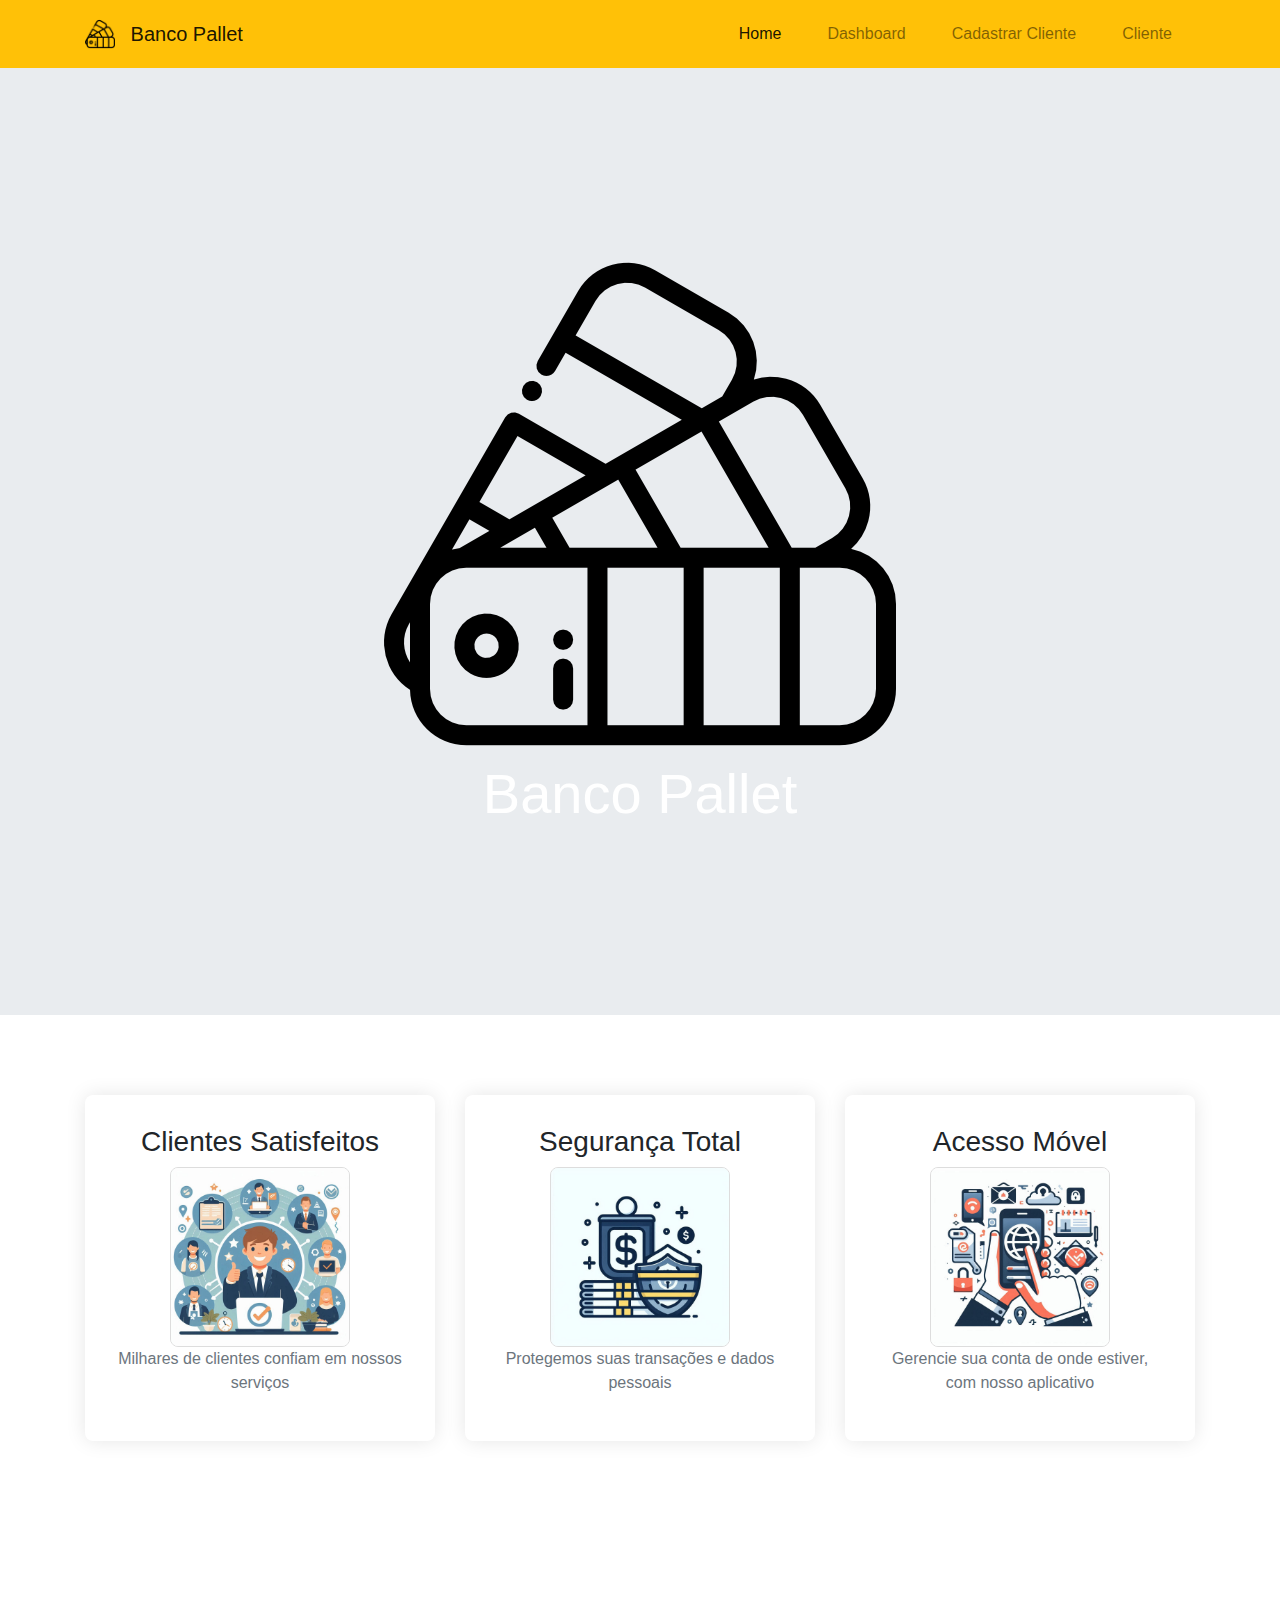
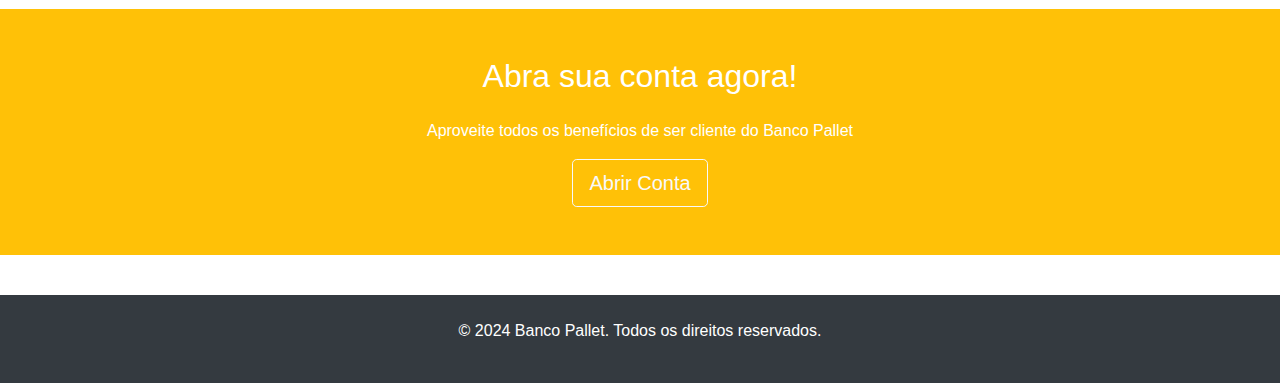
<file: html/index.html>
<!DOCTYPE html>
<html lang="pt-BR">
<head>
    <meta charset="UTF-8">
    <meta name="viewport" content="width=device-width, initial-scale=1.0">
    <title>Banco Pallet</title>
    <link href="https://maxcdn.bootstrapcdn.com/bootstrap/4.5.2/css/bootstrap.min.css" rel="stylesheet">
    <link href="css/styles.css" rel="stylesheet">

</head>
    <body>
        <nav class="navbar navbar-expand-lg navbar-light bg-warning">
            <div class="container">
                <a href="index.html" class="navbar-brand" href="#">
                    <img src="img/pallet_img.png" width="30" height="30" class="d-inline-block align-top" alt="Banco Pallet">
                    Banco Pallet
                </a>
                <button class="navbar-toggler" type="button" data-toggle="collapse" data-target="#navbarNav" aria-controls="navbarNav" aria-expanded="false" aria-label="Toggle navigation">
                    <span class="navbar-toggler-icon"></span>
                </button>
                <div class="collapse navbar-collapse" id="navbarNav">
                    <ul class="navbar-nav ml-auto">
                        <li class="nav-item active">
                            <a class="nav-link" href="index.html">Home</a>
                        </li>
                        <li class="nav-item">
                            <a class="nav-link" href="dashboard.html">Dashboard</a>
                        </li>
                        <li class="nav-item">
                            <a class="nav-link" href="cadastro.html">Cadastrar Cliente</a>
                        </li>
                        <li class="nav-item">
                            <a class="nav-link" href="cliente.html">Cliente</a>
                        </li>
                    </ul>
                </div>
            </div>
        </nav>

        <header class="jumbotron jumbotron-fluid text-white text-center">
            <div class="container">
                
                <img src="img/pallet_img.png">
                <h1 class="display-4">Banco Pallet</h1>
            </div>
        </header>

        <section class="features">
            <div class="container">
                <div class="row">
                    <div class="col-lg-4">
                        <div class="feature-item text-center mb-5">
                            <i class="fas fa-users fa-3x mb-3"></i>
                            <h3>Clientes Satisfeitos</h3>
                            <img src="img/joia.png" class="img3">
                            <p class="text-muted">Milhares de clientes confiam em nossos serviços</p>
                        </div>
                    </div>
                    <div class="col-lg-4">
                        <div class="feature-item text-center mb-5">
                            <i class="fas fa-shield-alt fa-3x mb-3"></i>
                            <h3>Segurança Total</h3>
                            <img src="img/segurança_img.png" class="img3">
                            <p class="text-muted">Protegemos suas transações e dados pessoais</p>
                        </div>
                    </div>
                    <div class="col-lg-4">
                        <div class="feature-item text-center mb-5">
                            <i class="fas fa-mobile-alt fa-3x mb-3"></i>
                            <h3>Acesso Móvel</h3>
                            <img src="img/cell.png" class="img3">
                            <p class="text-muted">Gerencie sua conta de onde estiver, com nosso aplicativo</p>
                        </div>
                    </div>
                </div>
            </div>
        </section>

        <section class="cta bg-warning py-5">
            <div class="container text-center">
                <h2 class="text-white mb-4">Abra sua conta agora!</h2>
                <p class="text-white">Aproveite todos os benefícios de ser cliente do Banco Pallet</p>
                <a href="cadastro.html" class="btn btn-lg btn-outline-light">Abrir Conta</a>
            </div>
        </section>

        <footer class="py-4 bg-dark text-white">
            <div class="container text-center">
                <p>&copy; 2024 Banco Pallet. Todos os direitos reservados.</p>
            </div>
        </footer>

    </body>
</html>
</file>
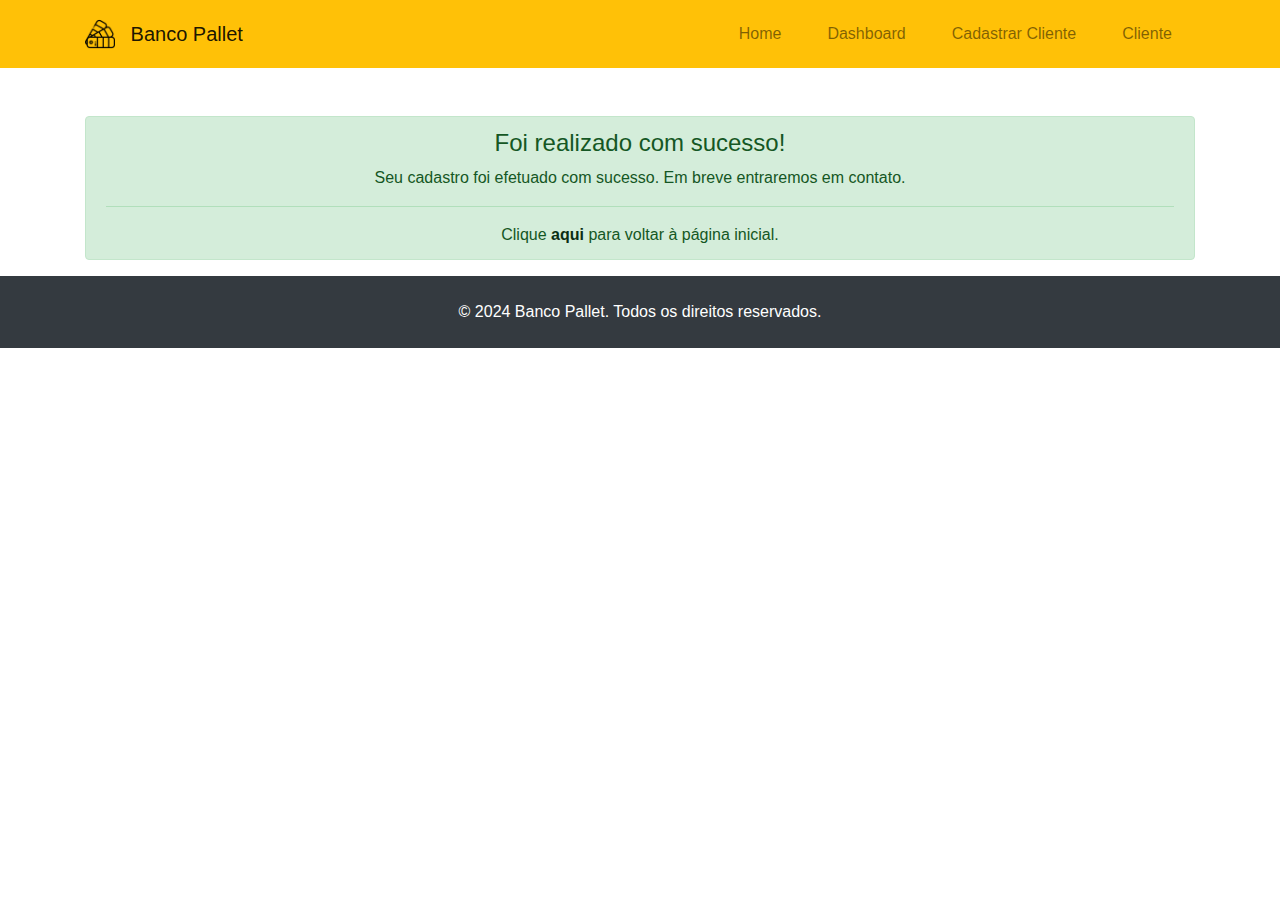
<file: html/cadastro-sucesso.html>
<!DOCTYPE html>
<html lang="pt-BR">
<head>
    <meta charset="UTF-8">
    <meta name="viewport" content="width=device-width, initial-scale=1.0">
    <title>Cadastro Realizado com Sucesso - Banco Pallet</title>
    <link href="https://maxcdn.bootstrapcdn.com/bootstrap/4.5.2/css/bootstrap.min.css" rel="stylesheet">
    <link href="css/styles.css" rel="stylesheet">
</head>
<body>
    <nav class="navbar navbar-expand-lg navbar-light bg-warning">
        <div class="container">
            <a href="index.html" class="navbar-brand" href="#">
                <img src="img/pallet_img.png" width="30" height="30" class="d-inline-block align-top" alt="Banco Pallet">
                Banco Pallet
            </a>
            <button class="navbar-toggler" type="button" data-toggle="collapse" data-target="#navbarNav" aria-controls="navbarNav" aria-expanded="false" aria-label="Toggle navigation">
                <span class="navbar-toggler-icon"></span>
            </button>
            <div class="collapse navbar-collapse" id="navbarNav">
                <ul class="navbar-nav ml-auto">
                    <li class="nav-item">
                        <a class="nav-link" href="index.html">Home</a>
                    </li>
                    <li class="nav-item">
                        <a class="nav-link" href="dashboard.html">Dashboard</a>
                    </li>
                    <li class="nav-item">
                        <a class="nav-link" href="cadastro.html">Cadastrar Cliente</a>
                    </li>
                    <li class="nav-item">
                        <a class="nav-link" href="cliente.html">Cliente</a>
                    </li>
                </ul>
            </div>
        </div>
    </nav>

    <div class="container mt-5">
        <div class="alert alert-success text-center" role="alert">
            <h4 class="alert-heading">Foi realizado com sucesso!</h4>
            <p>Seu cadastro foi efetuado com sucesso. Em breve entraremos em contato.</p>
            <hr>
            <p class="mb-0">Clique <a href="index.html" class="alert-link">aqui</a> para voltar à página inicial.</p>
        </div>
    </div>

    <footer class="py-4 bg-dark text-white">
        <div class="container text-center">
            &copy; 2024 Banco Pallet. Todos os direitos reservados.
        </div>
    </footer>
</body>
</html>
</file>
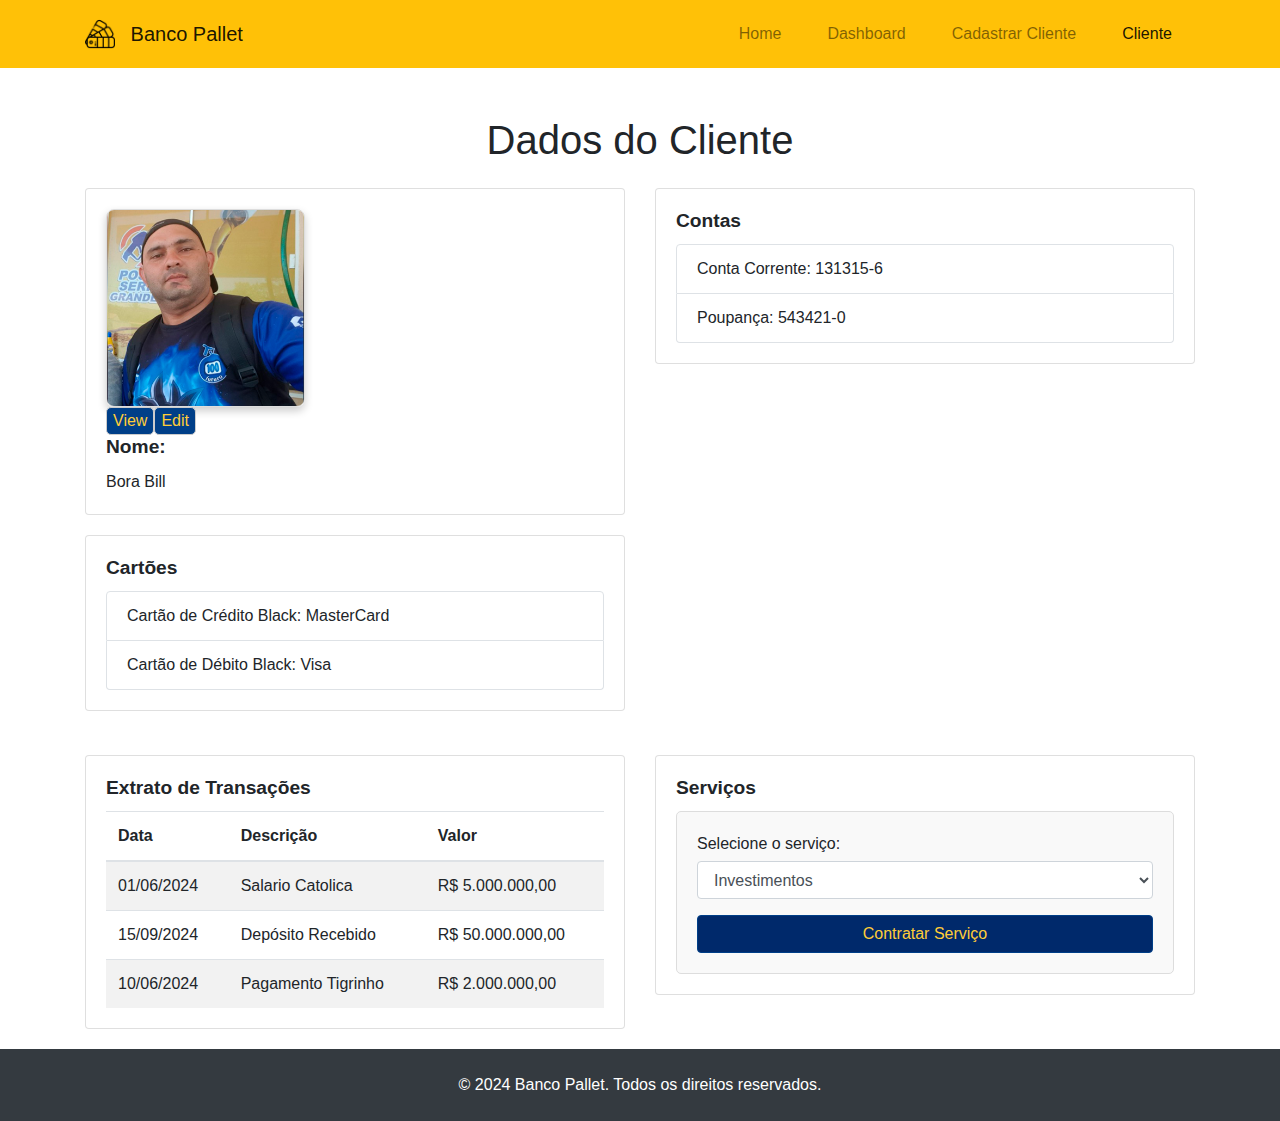
<file: html/cliente.html>
<!DOCTYPE html>
<html lang="pt-BR">
<head>
    <meta charset="UTF-8">
    <meta name="viewport" content="width=device-width, initial-scale=1.0">
    <title>Dados do Cliente - Banco Pallet</title>
    <link href="https://maxcdn.bootstrapcdn.com/bootstrap/4.5.2/css/bootstrap.min.css" rel="stylesheet">
    <link href="css/styles.css" rel="stylesheet">

</head>
<body>
    <nav class="navbar navbar-expand-lg navbar-light bg-warning">
        <div class="container">
            <a href="index.html" class="navbar-brand" href="#">
                <img src="img/pallet_img.png" width="30" height="30" class="d-inline-block align-top" alt="Banco Pallet width="30" height="30" class="d-inline-block align-top" alt="Banco Pallet">
                Banco Pallet
            </a>
            <button class="navbar-toggler" type="button" data-toggle="collapse" data-target="#navbarNav" aria-controls="navbarNav" aria-expanded="false" aria-label="Toggle navigation">
                <span class="navbar-toggler-icon"></span>
            </button>
            <div class="collapse navbar-collapse" id="navbarNav">
                <ul class="navbar-nav ml-auto">
                    <li class="nav-item">
                        <a class="nav-link" href="index.html">Home</a>
                    </li>
                    <li class="nav-item">
                        <a class="nav-link" href="dashboard.html">Dashboard</a>
                    </li>
                    <li class="nav-item">
                        <a class="nav-link" href="cadastro.html">Cadastrar Cliente</a>
                    </li>
                    <li class="nav-item active">
                        <a class="nav-link" href="cliente.html">Cliente</a>
                    </li>
                </ul>
            </div>
        </div>
    </nav>

    <div class="container mt-5">
        <h1 class="text-center">Dados do Cliente</h1>
        
        
            
               
            
       

        <div class="row mt-4">
            
            <div class="col-md-6">
                <div class="card">
                    <div class="card-body">
                        <div class="borabill">
                            <img src="img/borabill_img.png" class="imgbill">
                            <div class="btn-group">
                                <button type="button" class="view_edit">View</button>
                                <button type="button" class="view_edit">Edit</button>
                            </div>
                            <div>
                                <h5 class="card-title">Nome:</h5>
                                <p class="card-text">Bora Bill</p>
                            </div>
                        </div>
                    </div>
                </div>
            </div>

            <div class="col-md-6">
                <div class="card">
                    <div class="card-body">
                        <h5 class="card-title">Contas</h5>
                        <ul class="list-group">
                            <li class="list-group-item">Conta Corrente: 131315-6</li>
                            <li class="list-group-item">Poupança: 543421-0</li>
                        </ul>
                    </div>
                </div>
            </div>

            <div class="col-md-6">
                <div class="card">
                    <div class="card-body">
                        <h5 class="card-title">Cartões</h5>
                        <ul class="list-group">
                            <li class="list-group-item">Cartão de Crédito Black: MasterCard</li>
                            <li class="list-group-item">Cartão de Débito Black: Visa</li>
                        </ul>
                    </div>
                </div>
            </div>
        </div>

        <div class="row mt-4">
            <div class="col-md-6">
                <div class="card">
                    <div class="card-body">
                        <h5 class="card-title">Extrato de Transações</h5>
                        <table class="table table-striped">
                            <thead>
                                <tr>
                                    <th>Data</th>
                                    <th>Descrição</th>
                                    <th>Valor</th>
                                </tr>
                            </thead>
                            <tbody>
                                <tr>
                                    <td>01/06/2024</td>
                                    <td>Salario Catolica</td>
                                    <td>R$ 5.000.000,00</td>
                                </tr>
                                <tr>
                                    <td>15/09/2024</td>
                                    <td>Depósito Recebido</td>
                                    <td>R$ 50.000.000,00</td>
                                </tr>
                                <tr>
                                    <td>10/06/2024</td>
                                    <td>Pagamento Tigrinho</td>
                                    <td>R$ 2.000.000,00</td>
                                </tr>
                            </tbody>
                        </table>
                    </div>
                </div>
            </div>
            <div class="col-md-6">
                <div class="card">
                    <div class="card-body">
                        <h5 class="card-title">Serviços</h5>
                        <form>
                            <div class="form-group">
                                <label for="servico">Selecione o serviço:</label>
                                <select class="form-control" id="servico">
                                    <option value="investimentos">Investimentos</option>
                                    <option value="emprestimos">Empréstimos</option>
                                    <option value="financiamentos">Financiamentos</option>
                                    <option value="previdencia">Previdência</option>
                                    <option value="pix">Pix</option>
                                </select>
                            </div>
                            <a href="formualrio.html" class="btn btn-warning btn-block">
                                Contratar Serviço    
                            </a>
                        </form>
                    </div>
                </div>
            </div>
        </div>
    </div>

    <footer class="py-4 bg-dark text-white">
        <div class="container text-center">
            &copy; 2024 Banco Pallet. Todos os direitos reservados.
        </div>
    </footer>
</body>
</html>
</file>
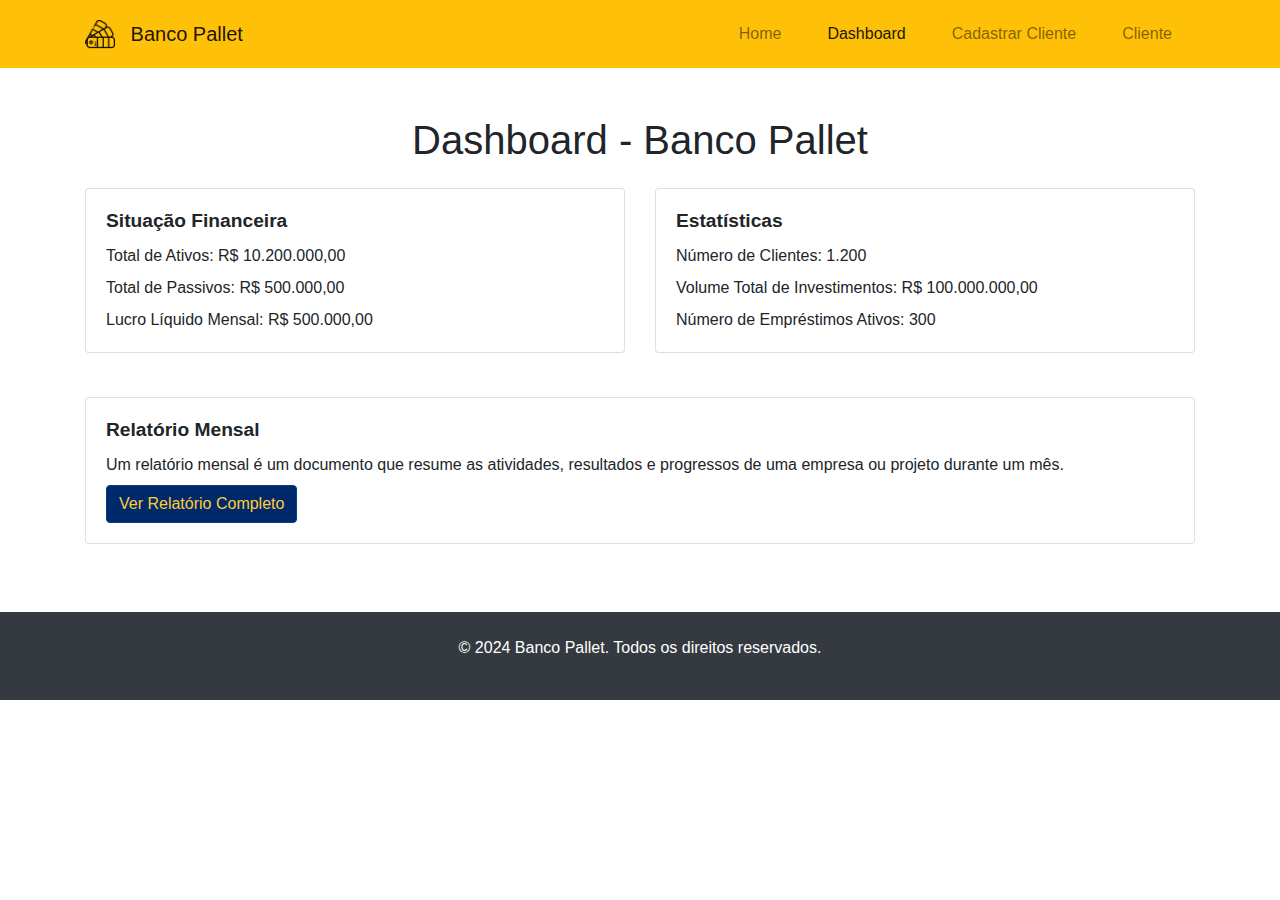
<file: html/dashboard.html>
<!DOCTYPE html>
<html lang="pt-BR">
<head>
    <meta charset="UTF-8">
    <meta name="viewport" content="width=device-width, initial-scale=1.0">
    <title>Dashboard - Banco Pallet</title>
    <link href="https://maxcdn.bootstrapcdn.com/bootstrap/4.5.2/css/bootstrap.min.css" rel="stylesheet">
    <link href="css/styles.css" rel="stylesheet">

</head>
<body>
    <nav class="navbar navbar-expand-lg navbar-light bg-warning">
        <div class="container">
            <a href="index.html" class="navbar-brand" href="#">
                <img src="img/pallet_img.png" width="30" height="30" class="d-inline-block align-top" alt="Banco Howrse width="30" height="30" class="d-inline-block align-top" alt="Banco Howrse">
                Banco Pallet
            </a>
            <button class="navbar-toggler" type="button" data-toggle="collapse" data-target="#navbarNav" aria-controls="navbarNav" aria-expanded="false" aria-label="Toggle navigation">
                <span class="navbar-toggler-icon"></span>
            </button>
            <div class="collapse navbar-collapse" id="navbarNav">
                <ul class="navbar-nav ml-auto">
                    <li class="nav-item">
                        <a class="nav-link" href="index.html">Home</a>
                    </li>
                    <li class="nav-item active">
                        <a class="nav-link" href="dashboard.html">Dashboard</a>
                    </li>
                    <li class="nav-item">
                        <a class="nav-link" href="cadastro.html">Cadastrar Cliente</a>
                    </li>
                    <li class="nav-item">
                        <a class="nav-link" href="cliente.html">Cliente</a>
                    </li>
                </ul>
            </div>
        </div>
    </nav>

    <div class="container mt-5">
        <h1 class="text-center">Dashboard - Banco Pallet</h1>
        <div class="row mt-4">
            <div class="col-md-6">
                <div class="card">
                    <div class="card-body">
                        <h5 class="card-title">Situação Financeira</h5>
                        <p class="card-text">Total de Ativos: R$ 10.200.000,00</p>
                        <p class="card-text">Total de Passivos: R$ 500.000,00</p>
                        <p class="card-text">Lucro Líquido Mensal: R$ 500.000,00</p>
                    </div>
                </div>
            </div>
            <div class="col-md-6">
                <div class="card">
                    <div class="card-body">
                        <h5 class="card-title">Estatísticas</h5>
                        <p class="card-text">Número de Clientes: 1.200</p>
                        <p class="card-text">Volume Total de Investimentos: R$ 100.000.000,00</p>
                        <p class="card-text">Número de Empréstimos Ativos: 300</p>
                    </div>
                </div>
            </div>
        </div>

        <div class="row mt-4">
            <div class="col-md-12">
                <div class="card">
                    <div class="card-body">
                        <h5 class="card-title">Relatório Mensal</h5>
                        <p class="card-text">Um relatório mensal é um documento que resume as atividades, resultados e progressos de uma empresa ou projeto durante um mês.</p>
                        <a href="#" class="btn btn-warning">Ver Relatório Completo</a>
                    </div>
                </div>
            </div>
        </div>
    </div>

    <div class="mt-5"></div>

    <footer class="py-4 bg-dark text-white">
        <div class="container text-center">
            <p>&copy; 2024 Banco Pallet. Todos os direitos reservados.</p>
        </div>
    </footer>
</body>
</html>
</file>
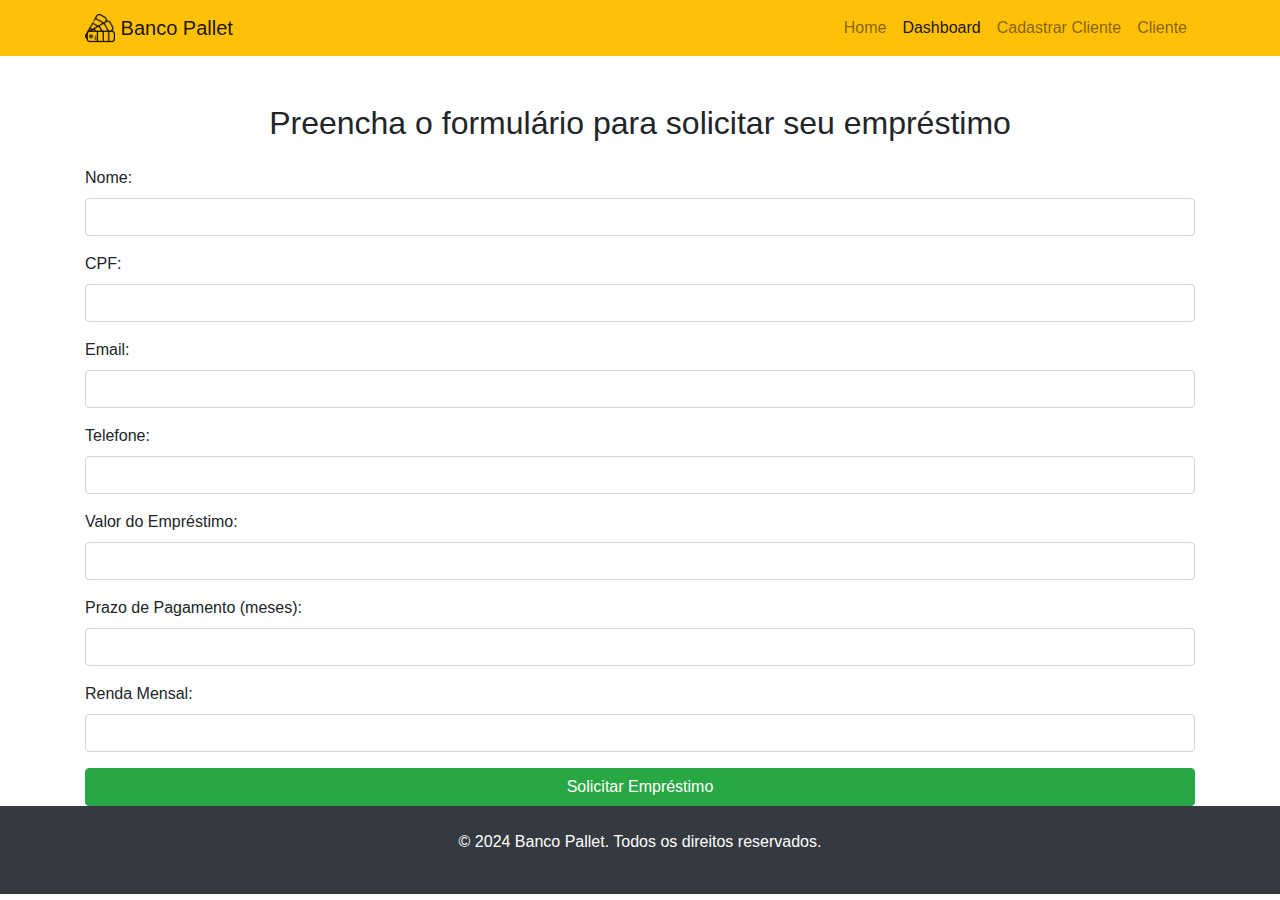
<file: html/formualrio.html>
<!DOCTYPE html>
<html lang="pt-BR">
<head>
    <meta charset="UTF-8">
    <meta name="viewport" content="width=device-width, initial-scale=1.0">
    <title>Solicitação de Empréstimo</title>
    <link rel="stylesheet" href="https://maxcdn.bootstrapcdn.com/bootstrap/4.5.2/css/bootstrap.min.css">
</head>
<body>
    <nav class="navbar navbar-expand-lg navbar-light bg-warning">
        <div class="container">
            <a href="index.html" class="navbar-brand" href="#">
                <img src="img/pallet_img.png" width="30" height="30" class="d-inline-block align-top" alt="Banco Howrse width="30" height="30" class="d-inline-block align-top" alt="Banco Howrse">
                Banco Pallet
            </a>
            <button class="navbar-toggler" type="button" data-toggle="collapse" data-target="#navbarNav" aria-controls="navbarNav" aria-expanded="false" aria-label="Toggle navigation">
                <span class="navbar-toggler-icon"></span>
            </button>
            <div class="collapse navbar-collapse" id="navbarNav">
                <ul class="navbar-nav ml-auto">
                    <li class="nav-item">
                        <a class="nav-link" href="index.html">Home</a>
                    </li>
                    <li class="nav-item active">
                        <a class="nav-link" href="dashboard.html">Dashboard</a>
                    </li>
                    <li class="nav-item">
                        <a class="nav-link" href="cadastro.html">Cadastrar Cliente</a>
                    </li>
                    <li class="nav-item">
                        <a class="nav-link" href="cliente.html">Cliente</a>
                    </li>
                </ul>
            </div>
        </div>
    </nav>

    <main class="container mt-5">
        <section id="emprestimo-form">
            <h2 class="text-center mb-4">Preencha o formulário para solicitar seu empréstimo</h2>
            <form>
                <div class="form-group">
                    <label for="nome">Nome:</label>
                    <input type="text" class="form-control" id="nome" name="nome" required>
                </div>

                <div class="form-group">
                    <label for="cpf">CPF:</label>
                    <input type="text" class="form-control" id="cpf" name="cpf" required>
                </div>

                <div class="form-group">
                    <label for="email">Email:</label>
                    <input type="email" class="form-control" id="email" name="email" required>
                </div>

                <div class="form-group">
                    <label for="telefone">Telefone:</label>
                    <input type="tel" class="form-control" id="telefone" name="telefone" required>
                </div>

                <div class="form-group">
                    <label for="valor">Valor do Empréstimo:</label>
                    <input type="number" class="form-control" id="valor" name="valor" required>
                </div>

                <div class="form-group">
                    <label for="prazo">Prazo de Pagamento (meses):</label>
                    <input type="number" class="form-control" id="prazo" name="prazo" required>
                </div>

                <div class="form-group">
                    <label for="renda">Renda Mensal:</label>
                    <input type="number" class="form-control" id="renda" name="renda" required>
                </div>

                <a href="cadastro-sucesso.html" class="btn btn-success btn-block">
                    Solicitar Empréstimo
                </a>
            </form>
        </section>
    </main>

    <footer class="py-4 bg-dark text-white">
        <div class="container text-center">
            <p>&copy; 2024 Banco Pallet. Todos os direitos reservados.</p>
        </div>
    </footer>

</body>
</html>
</file>
<file: html/css/styles.css>
body {
    font-family: 'Arial', sans-serif;
    background-color: #ffffff;
}

.bg-warning {
    background-color: #00296b;
}

.navbar {
    padding: 14px 16px;
}

.navbar-brand img {
    margin-right: 10px;
}

.jumbotron {
    background-image: url(https://cdn.bb.com.br/wp-content/uploads/2022/05/bg-solucao.png);
    background-size: cover;
    background-position: center;
    color: #fff;
    padding: 180px 0;
    margin-bottom: 0;
}

.features {
    padding: 80px 0;
}

.feature-item {
    padding: 30px;
    background-color: #fff;
    border-radius: 8px;
    box-shadow: 0 0 20px rgba(0, 0, 0, 0.1);
}

.cta {
    width: 100%;
    height: 100%;
    text-align: center;
    color: #fff;
}

.card {
    margin-bottom: 20px;
}

.card-title {
    font-size: 1.2rem;
    font-weight: bold;
}

.card-body {
    padding: 20px;
}

.card-text {
    margin-bottom: 0.5rem;
}

.list-group-item {
    border-color: #dee2e6;
}

.table {
    margin-bottom: 0;
}

.form-group {
    margin-bottom: 1rem;
}

.btn-warning {
    background-color: #00296b;
    border-color: #003f88;
    color: #ffcd38;
}

.btn-warning:hover {
    background-color: #003f88;
    border-color: #ffcd38;
    color: #ffcd38;
}




header {
    background-color: #002753;
    color: white;
    padding: 10px 0;
    text-align: center;
}

nav ul {
    list-style-type: none;
    padding: 0;
}

nav ul li {
    display: inline;
    margin: 0 15px;
}

nav ul li a {
    color: white;
    text-decoration: none;
}

main {
    padding: 20px;
}

section {
    margin-bottom: 40px;
}

form {
    background-color: #f9f9f9;
    border: 1px solid #ddd;
    padding: 20px;
    border-radius: 5px;
}

form label {
    display: block;
    margin-bottom: 5px;
}

form input, form select, form button {
    display: block;
    width: 100%;
    margin-bottom: 10px;
    padding: 10px;
    border: 1px solid #ccc;
    border-radius: 5px;
}

form button {
    background-color: #002753;
    color: white;
    border: none;
    cursor: pointer;
}

form button:hover {
    background-color: #00065b;
}

footer {
    
    
    position: flex;
    bottom: 0;
    width: 100%;
    height: 100%;
}


.img3 {
    transition: transform 0.2s;
    height: 100%;
    border: 1px solid #ddd;
    border-radius: 8px;
    overflow: hidden;
    height: 180px;
    object-fit: cover;
}

.borabill {
    height: 50%;
    width: 50%;
}

.imgbill{
    height: 90%;
    width: 80%;
    box-shadow: 0 4px 8px rgba(0, 0, 0, 0.2);
    border: 1px solid #ddd;
    border-radius: 8px;
}

.view_edit {
    height: 10%;
    background-color: #003f88;
    color: #ffcd38;
    border: 1px solid #ccc;
    border-radius: 5px
}
</file>
